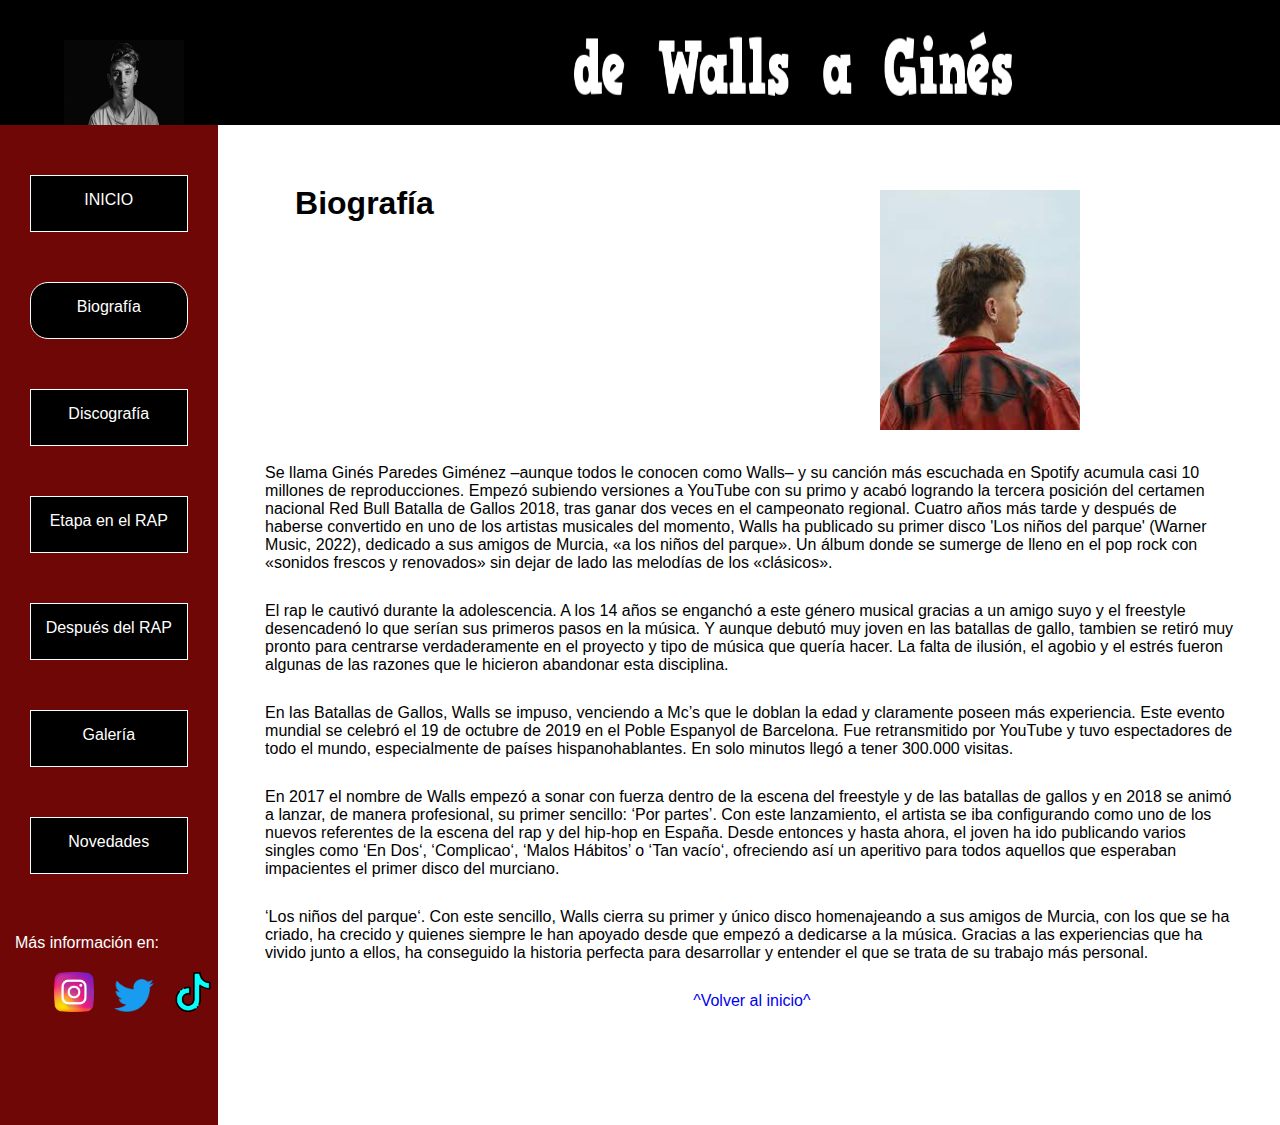
<file: biografia.html>
<!DOCTYPE html>
<html lang="es">
<head>
    <title>Biografía - Página Web David Díaz</title>
    <meta charset="utf-8">
    <link rel="stylesheet" type="text/css" href="./CSS/biografia.css">
</head>
<body>
    <div id="web">
        <div id="cabecera">
            <img class="fotcab" src="./IMG/wallscabezera.jpg" alt="Foto de Ginés en fondo negro">
            <img class="titcab" src="./IMG/cabeceratit.png" alt="de Walls a Ginés">
        </div>
    </div>
    <div id="menu">
        <a href="./index.html">
            <div class="opciones">
            INICIO
            </div>
        </a>
        <a href="./biografia.html">
            <div class="opciones" id="bio">
            Biografía
            </div>
        </a>
        <a href="./discografia.html">   
            <div class="opciones">
            Discografía
            </div>
        </a>
        <a href="./etapaenelrap.html">
            <div class="opciones">
            Etapa en el RAP
            </div>
        </a>
        <a href="./despuesdelrap.html">
            <div class="opciones">
            Después del RAP
            </div>
        </a>
        <a href="./galeria.html">
            <div class="opciones">
            Galería
            </div>
        </a>
        <a href="./novedades.html">
            <div class="opciones">
            Novedades
            </div>
        </a>
        <div id="rrss">
            Más información en:
        </div>
        <a href="https://www.instagram.com/wallsssssss"><img class="insta" src="./IMG/logoinstagram.png" alt="Logo Instagram"></a>
        <a href="https://twitter.com/wallsitoo"><img class="tw" src="./IMG/logotwitter.png" alt="Logo Twitter"></a>
        <a href="https://www.tiktok.com/@el_wallsi"><img class="tiktok" src="./IMG/logotiktok.png" alt="Logo Tiktok"></a>
    </div>
    <div id="videoinicio">
        <h1>Biografía</h1><br></br>
        <img id="fotobio" src="./IMG/wallsbiografia.jpg" alt="Foto de Walls">
        <p>Se llama Ginés Paredes Giménez –aunque todos le conocen como Walls– y su canción más escuchada en Spotify acumula casi 10 millones de reproducciones. Empezó subiendo versiones a YouTube con su primo y acabó logrando la tercera posición del certamen nacional Red Bull Batalla de Gallos 2018, tras ganar dos veces en el campeonato regional. Cuatro años más tarde y después de haberse convertido en uno de los artistas musicales del momento, Walls ha publicado su primer disco 'Los niños del parque' (Warner Music, 2022), dedicado a sus amigos de Murcia, «a los niños del parque». Un álbum donde se sumerge de lleno en el pop rock con «sonidos frescos y renovados» sin dejar de lado las melodías de los «clásicos».</p>
        <p>El rap le cautivó durante la adolescencia. A los 14 años se enganchó a este género musical gracias a un amigo suyo y el freestyle desencadenó lo que serían sus primeros pasos en la música. Y aunque debutó muy joven en las batallas de gallo, tambien se retiró muy pronto para centrarse verdaderamente en el proyecto y tipo de música que quería hacer. La falta de ilusión, el agobio y el estrés fueron algunas de las razones que le hicieron abandonar esta disciplina.</p>
        <p>En las Batallas de Gallos, Walls se impuso, venciendo a Mc’s que le doblan la edad y claramente poseen más experiencia. Este evento mundial se celebró el 19 de octubre de 2019 en el Poble Espanyol de Barcelona. Fue retransmitido por YouTube y tuvo espectadores de todo el mundo, especialmente de países hispanohablantes. En solo minutos llegó a tener 300.000 visitas.</p>
        <p>En 2017 el nombre de Walls empezó a sonar con fuerza dentro de la escena del freestyle y de las batallas de gallos y en 2018 se animó a lanzar, de manera profesional, su primer sencillo: ‘Por partes’.  Con este lanzamiento, el artista se iba configurando como uno de los nuevos referentes de la escena del rap y del hip-hop en España. Desde entonces y hasta ahora, el joven ha ido publicando varios singles como ‘En Dos‘, ‘Complicao‘, ‘Malos Hábitos’ o ‘Tan vacío‘, ofreciendo así un aperitivo para todos aquellos que esperaban impacientes el primer disco del murciano.</p>
        <p> ‘Los niños del parque‘. Con este sencillo, Walls cierra su primer y único disco homenajeando a sus amigos de Murcia, con los que se ha criado, ha crecido y quienes siempre le han apoyado desde que empezó a dedicarse a la música. Gracias a las experiencias que ha vivido junto a ellos, ha conseguido la historia perfecta para desarrollar y entender el que se trata de su trabajo más personal.</p>
        <a href="./biografia.html"><p class="volver">^Volver al inicio^</p></a>
</body>
</html>
</file>
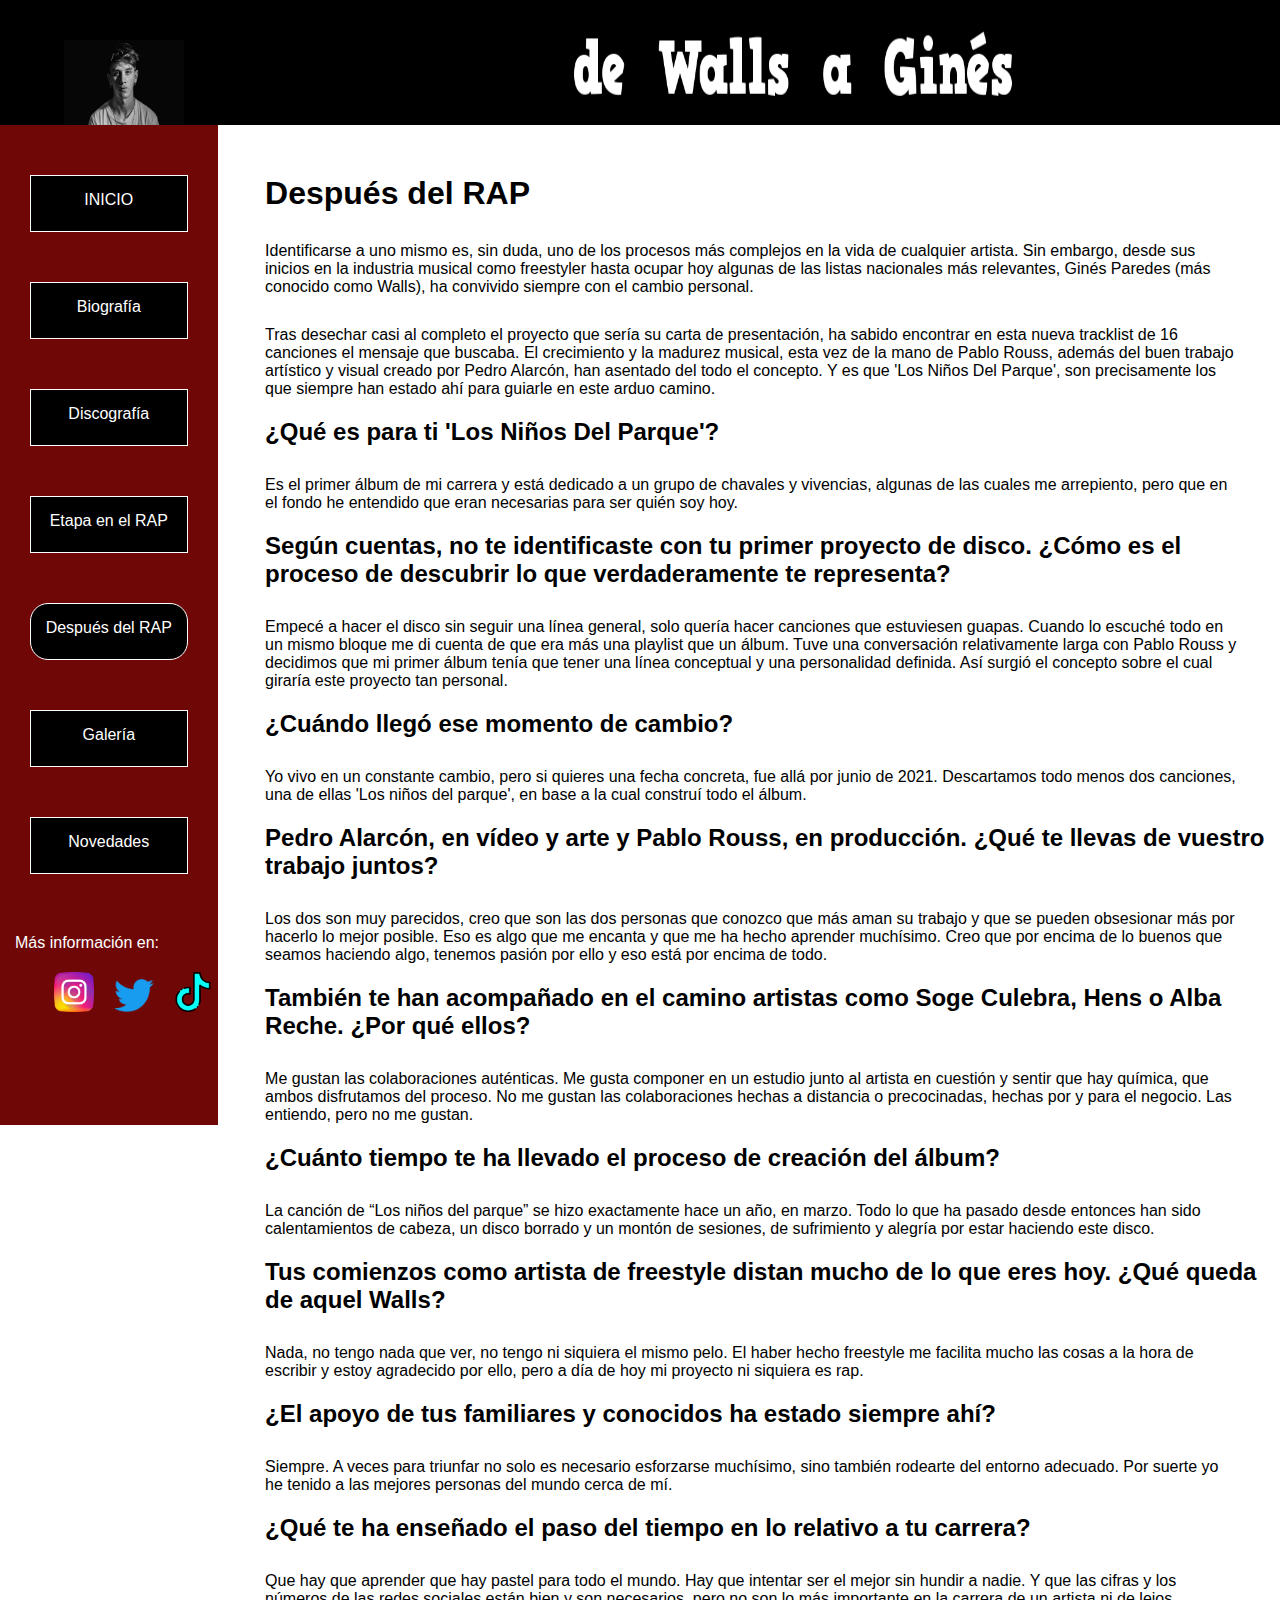
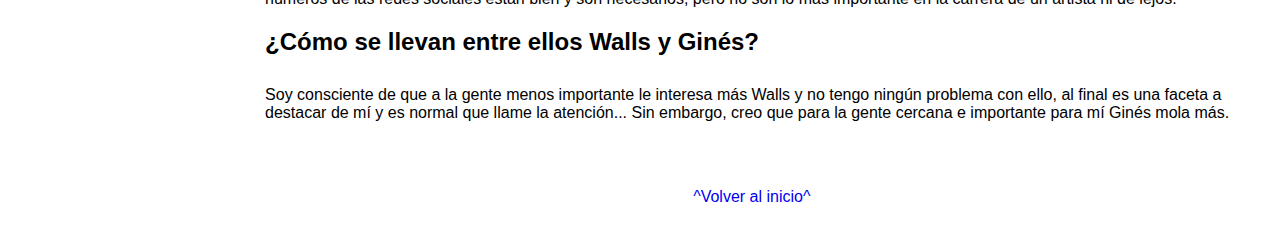
<file: despuesdelrap.html>
<!DOCTYPE html>
<html lang="es">
<head>
    <title>Después del RAP - Página Web David Díaz</title>
    <meta charset="utf-8">
    <link rel="stylesheet" type="text/css" href="./CSS/despuesdelrap.css">
</head>
<body>
    <div id="web">
        <div id="cabecera">
            <img class="fotcab" src="./IMG/wallscabezera.jpg" alt="Foto de Ginés en fondo negro">
            <img class="titcab" src="./IMG/cabeceratit.png" alt="de Walls a Ginés">
        </div>
    </div>
    <div id="menu">
        <a href="./index.html">
            <div class="opciones">
            INICIO
            </div>
        </a>
        <a href="./biografia.html">
            <div class="opciones">
            Biografía
            </div>
        </a>
        <a href="./discografia.html">   
            <div class="opciones">
            Discografía
            </div>
        </a>
        <a href="./etapaenelrap.html">
            <div class="opciones">
            Etapa en el RAP
            </div>
        </a>
        <a href="./despuesdelrap.html">
            <div class="opciones" id="drap">
            Después del RAP
            </div>
        </a>
        <a href="./galeria.html">
            <div class="opciones">
            Galería
            </div>
        </a>
        <a href="./novedades.html">
            <div class="opciones">
            Novedades
            </div>
        </a>
        <div id="rrss">
            Más información en:
        </div>
        <a href="https://www.instagram.com/wallsssssss"><img class="insta" src="./IMG/logoinstagram.png" alt="Logo Instagram"></a>
        <a href="https://twitter.com/wallsitoo"><img class="tw" src="./IMG/logotwitter.png" alt="Logo Twitter"></a>
        <a href="https://www.tiktok.com/@el_wallsi"><img class="tiktok" src="./IMG/logotiktok.png" alt="Logo Tiktok"></a>
    </div>
    <div id="videoinicio">
        <h1>Después del RAP</h1>
        <p>Identificarse a uno mismo es, sin duda, uno de los procesos más complejos en la vida de cualquier artista. Sin embargo, desde sus inicios en la industria musical como freestyler hasta ocupar hoy algunas de las listas nacionales más relevantes, Ginés Paredes (más conocido como Walls), ha convivido siempre con el cambio personal.</p>
        <p>Tras desechar casi al completo el proyecto que sería su carta de presentación, ha sabido encontrar en esta nueva tracklist de 16 canciones el mensaje que buscaba. El crecimiento y la madurez musical, esta vez de la mano de Pablo Rouss, además del buen trabajo artístico y visual creado por Pedro Alarcón, han asentado del todo el concepto. Y es que 'Los Niños Del Parque', son precisamente los que siempre han estado ahí para guiarle en este arduo camino.</p>
        <h2>¿Qué es para ti 'Los Niños Del Parque'?</h2>
        <p>Es el primer álbum de mi carrera y está dedicado a un grupo de chavales y vivencias, algunas de las cuales me arrepiento, pero que en el fondo he entendido que eran necesarias para ser quién soy hoy.</p>
        <h2>Según cuentas, no te identificaste con tu primer proyecto de disco. ¿Cómo es el proceso de descubrir lo que verdaderamente te representa?</h2>
        <p>Empecé a hacer el disco sin seguir una línea general, solo quería hacer canciones que estuviesen guapas. Cuando lo escuché todo en un mismo bloque me di cuenta de que era más una playlist que un álbum. Tuve una conversación relativamente larga con Pablo Rouss y decidimos que mi primer álbum tenía que tener una línea conceptual y una personalidad definida. Así surgió el concepto sobre el cual giraría este proyecto tan personal.</p>
        <h2>¿Cuándo llegó ese momento de cambio? </h2>
        <p>Yo vivo en un constante cambio, pero si quieres una fecha concreta, fue allá por junio de 2021. Descartamos todo menos dos canciones, una de ellas 'Los niños del parque', en base a la cual construí todo el álbum.</p>
        <h2>Pedro Alarcón, en vídeo y arte y Pablo Rouss, en producción. ¿Qué te llevas de vuestro trabajo juntos?</h2>
        <p>Los dos son muy parecidos, creo que son las dos personas que conozco que más aman su trabajo y que se pueden obsesionar más por hacerlo lo mejor posible. Eso es algo que me encanta y que me ha hecho aprender muchísimo. Creo que por encima de lo buenos que seamos haciendo algo, tenemos pasión por ello y eso está por encima de todo.</p>
        <h2>También te han acompañado en el camino artistas como Soge Culebra, Hens o Alba Reche. ¿Por qué ellos?</h2>
        <p>Me gustan las colaboraciones auténticas. Me gusta componer en un estudio junto al artista en cuestión y sentir que hay química, que ambos disfrutamos del proceso. No me gustan las colaboraciones hechas a distancia o precocinadas, hechas por y para el negocio. Las entiendo, pero no me gustan.</p>
        <h2>¿Cuánto tiempo te ha llevado el proceso de creación del álbum?</h2>
        <p>La canción de “Los niños del parque” se hizo exactamente hace un año, en marzo. Todo lo que ha pasado desde entonces han sido calentamientos de cabeza, un disco borrado y un montón de sesiones, de sufrimiento y alegría por estar haciendo este disco.</p>
        <h2>Tus comienzos como artista de freestyle distan mucho de lo que eres hoy. ¿Qué queda de aquel Walls?</h2>
        <p>Nada, no tengo nada que ver, no tengo ni siquiera el mismo pelo. El haber hecho freestyle me facilita mucho las cosas a la hora de escribir y estoy agradecido por ello, pero a día de hoy mi proyecto ni siquiera es rap.</p>
        <h2>¿El apoyo de tus familiares y conocidos ha estado siempre ahí?</h2>
        <p>Siempre. A veces para triunfar no solo es necesario esforzarse muchísimo, sino también rodearte del entorno adecuado. Por suerte yo he tenido a las mejores personas del mundo cerca de mí.</p>
        <h2>¿Qué te ha enseñado el paso del tiempo en lo relativo a tu carrera?  </h2>
        <p>Que hay que aprender que hay pastel para todo el mundo. Hay que intentar ser el mejor sin hundir a nadie. Y que las cifras y los números de las redes sociales están bien y son necesarios, pero no son lo más importante en la carrera de un artista ni de lejos.</p>
        <h2>¿Cómo se llevan entre ellos Walls y Ginés?</h2>
        <p>Soy consciente de que a la gente menos importante le interesa más Walls y no tengo ningún problema con ello, al final es una faceta a destacar de mí y es normal que llame la atención... Sin embargo, creo que para la gente cercana e importante para mí Ginés mola más.</p>
        <br></br>
        <a href="./despuesdelrap.html"><p class="volver">^Volver al inicio^</p></a>
        <br></br>
    </div>
</body>
</html>
</file>
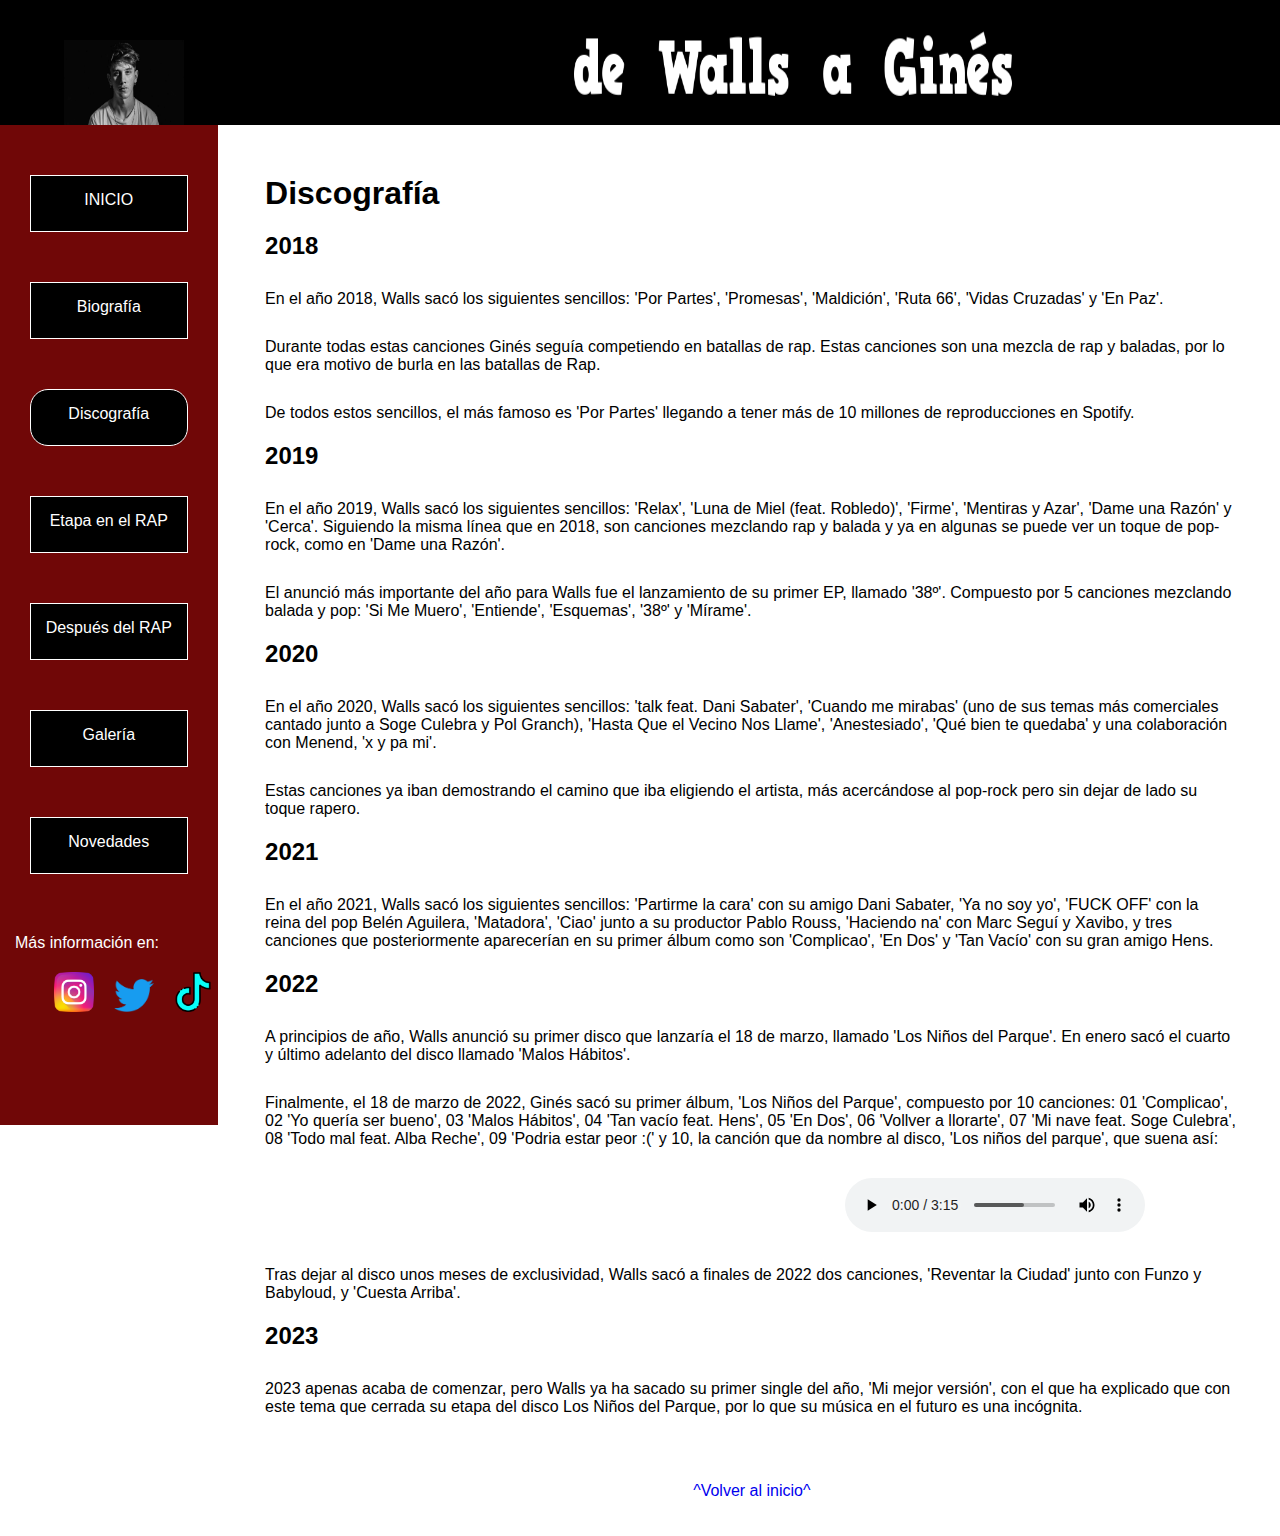
<file: discografia.html>
<!DOCTYPE html>
<html lang="es">
<head>
    <title>Discografía - Página Web David Díaz</title>
    <meta charset="utf-8">
    <link rel="stylesheet" type="text/css" href="./CSS/discografia.css">
</head>
<body>
    <div id="web">
        <div id="cabecera">
            <img class="fotcab" src="./IMG/wallscabezera.jpg" alt="Foto de Ginés en fondo negro">
            <img class="titcab" src="./IMG/cabeceratit.png" alt="de Walls a Ginés">
        </div>
    </div>
    <div id="menu">
        <a href="./index.html">
            <div class="opciones">
            INICIO
            </div>
        </a>
        <a href="./biografia.html">
            <div class="opciones">
            Biografía
            </div>
        </a>
        <a href="./discografia.html">   
            <div class="opciones" id="disco">
            Discografía
            </div>
        </a>
        <a href="./etapaenelrap.html">
            <div class="opciones">
            Etapa en el RAP
            </div>
        </a>
        <a href="./despuesdelrap.html">
            <div class="opciones">
            Después del RAP
            </div>
        </a>
        <a href="./galeria.html">
            <div class="opciones">
            Galería
            </div>
        </a>
        <a href="./novedades.html">
            <div class="opciones">
            Novedades
            </div>
        </a>
        <div id="rrss">
            Más información en:
        </div>
        <a href="https://www.instagram.com/wallsssssss"><img class="insta" src="./IMG/logoinstagram.png" alt="Logo Instagram"></a>
        <a href="https://twitter.com/wallsitoo"><img class="tw" src="./IMG/logotwitter.png" alt="Logo Twitter"></a>
        <a href="https://www.tiktok.com/@el_wallsi"><img class="tiktok" src="./IMG/logotiktok.png" alt="Logo Tiktok"></a>
    </div>
    <div id="videoinicio">
        <h1>Discografía</h1>
        <h2>2018</h2>
        <p>En el año 2018, Walls sacó los siguientes sencillos: 'Por Partes', 'Promesas', 'Maldición', 'Ruta 66', 'Vidas Cruzadas' y 'En Paz'.
        <p>Durante todas estas canciones Ginés seguía competiendo en batallas de rap. Estas canciones son una mezcla de rap y baladas, por lo que era motivo de burla en las batallas de Rap.</p>
        <p>De todos estos sencillos, el más famoso es 'Por Partes' llegando a tener más de 10 millones de reproducciones en Spotify.</p>
        <h2>2019</h2>
        <p>En el año 2019, Walls sacó los siguientes sencillos: 'Relax', 'Luna de Miel (feat. Robledo)', 'Firme', 'Mentiras y Azar', 'Dame una Razón' y 'Cerca'. Siguiendo la misma línea que en 2018, son canciones mezclando rap y balada y ya en algunas se puede ver un toque de pop-rock, como en 'Dame una Razón'.</p>
        <p>El anunció más importante del año para Walls fue el lanzamiento de su primer EP, llamado '38º'. Compuesto por 5 canciones mezclando balada y pop: 'Si Me Muero', 'Entiende', 'Esquemas', '38º' y 'Mírame'.</p> 
        <h2>2020</h2>
        <p>En el año 2020, Walls sacó los siguientes sencillos: 'talk feat. Dani Sabater', 'Cuando me mirabas' (uno de sus temas más comerciales cantado junto a Soge Culebra y Pol Granch), 'Hasta Que el Vecino Nos Llame', 'Anestesiado', 'Qué bien te quedaba' y una colaboración con Menend, 'x y pa mi'.</p>
        <p>Estas canciones ya iban demostrando el camino que iba eligiendo el artista, más acercándose al pop-rock pero sin dejar de lado su toque rapero.</p>
        <h2>2021</h2>
        <p>En el año 2021, Walls sacó los siguientes sencillos: 'Partirme la cara' con su amigo Dani Sabater, 'Ya no soy yo', 'FUCK OFF' con la reina del pop Belén Aguilera, 'Matadora', 'Ciao' junto a su productor Pablo Rouss, 'Haciendo na' con Marc Seguí y Xavibo, y tres canciones que posteriormente aparecerían en su primer álbum como son 'Complicao', 'En Dos' y 'Tan Vacío' con su gran amigo Hens.</p>
        <h2>2022</h2>
        <p>A principios de año, Walls anunció su primer disco que lanzaría el 18 de marzo, llamado 'Los Niños del Parque'. En enero sacó el cuarto y último adelanto del disco llamado 'Malos Hábitos'.</p>
        <p>Finalmente, el 18 de marzo de 2022, Ginés sacó su primer álbum, 'Los Niños del Parque', compuesto por 10 canciones: 01 'Complicao', 02 'Yo quería ser bueno', 03 'Malos Hábitos', 04 'Tan vacío feat. Hens', 05 'En Dos', 06 'Vollver a llorarte', 07 'Mi nave feat. Soge Culebra', 08 'Todo mal feat. Alba Reche', 09 'Podria estar peor :(' y 10, la canción que da nombre al disco, 'Los niños del parque', que suena así:</p>
        <audio controls><source src="./AUDIO/Walls - Los niños del parque (Videoclip Oficial)__tR1tlNRQRM.mp3" type="audio/mp3"></audio>
        <p>Tras dejar al disco unos meses de exclusividad, Walls sacó a finales de 2022 dos canciones, 'Reventar la Ciudad' junto con Funzo y Babyloud, y 'Cuesta Arriba'.</p>
        <h2>2023</h2>
        <p>2023 apenas acaba de comenzar, pero Walls ya ha sacado su primer single del año, 'Mi mejor versión', con el que ha explicado que con este tema que cerrada su etapa del disco Los Niños del Parque, por lo que su música en el futuro es una incógnita.</p>
        <br></br>
        <a href="./discografia.html"><p class="volver">^Volver al inicio^</p></a>
        <br></br>
    </div>
</body>
</html>
</file>
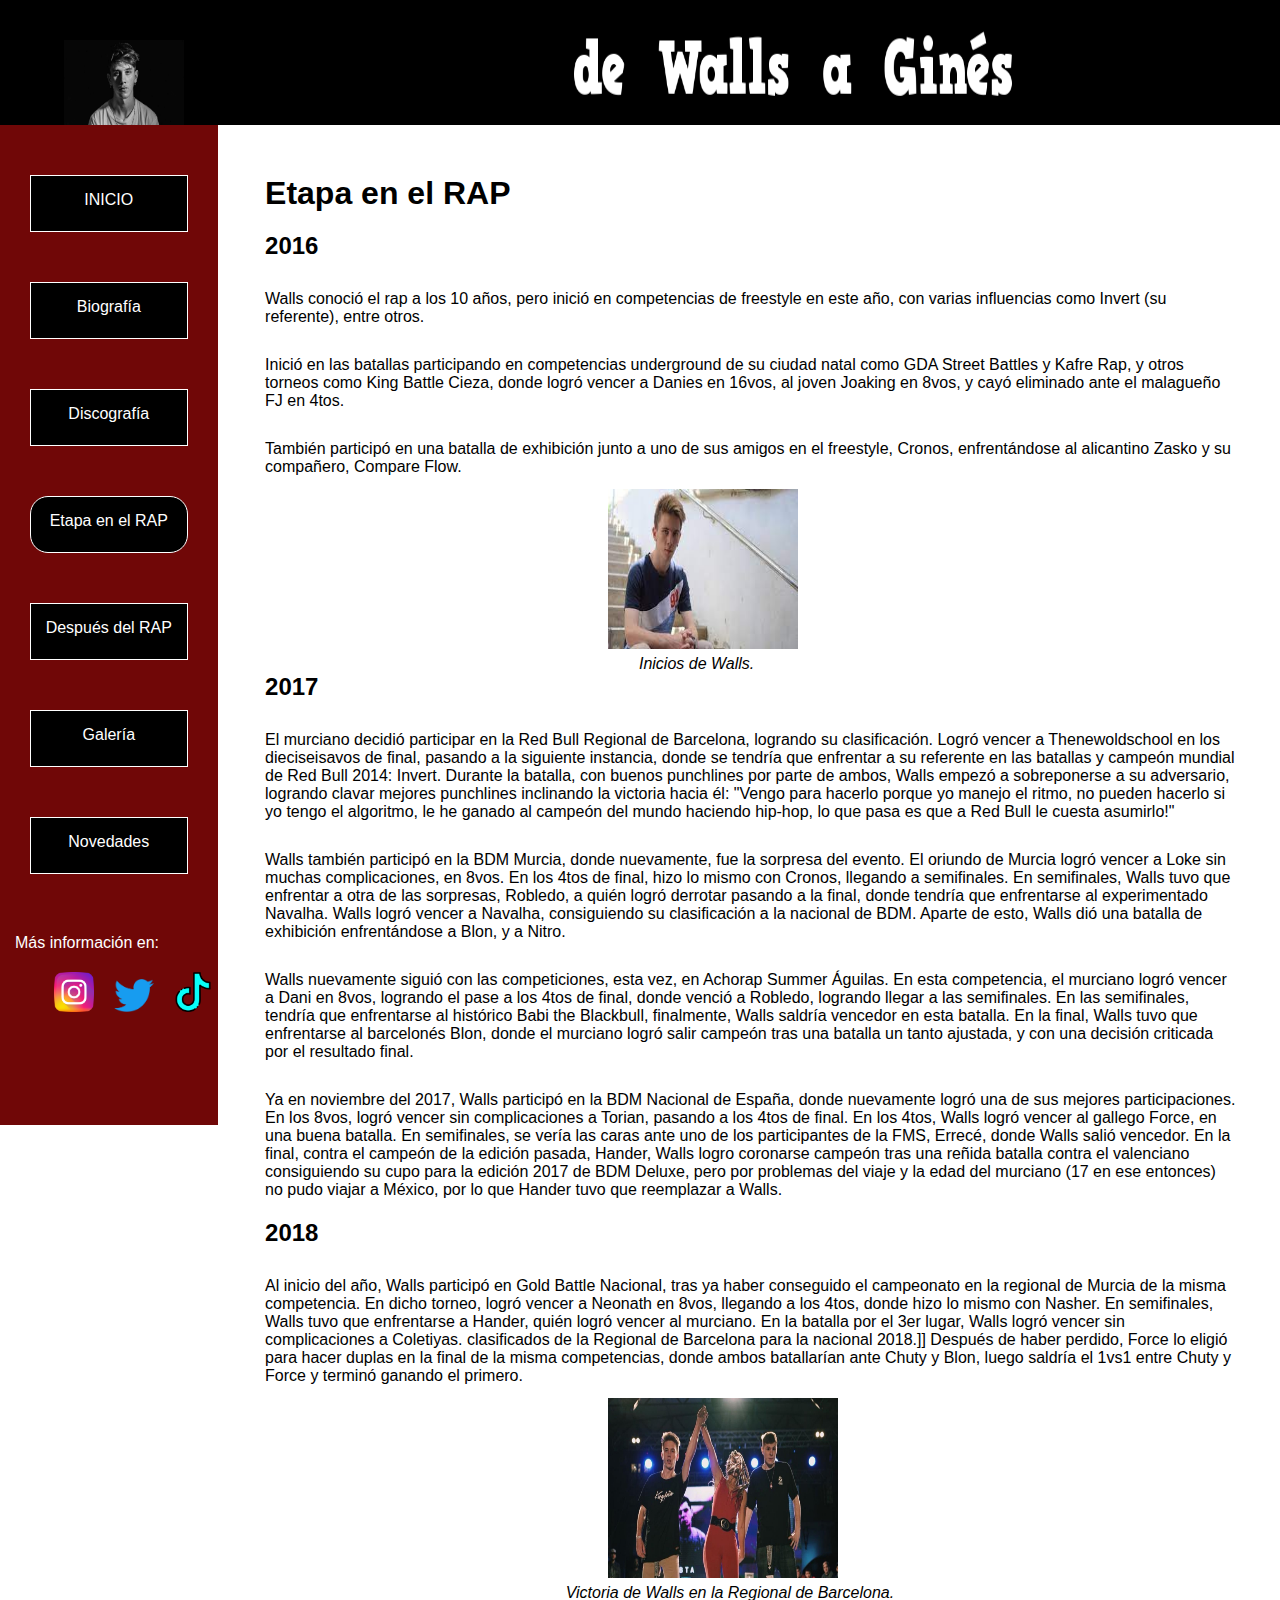
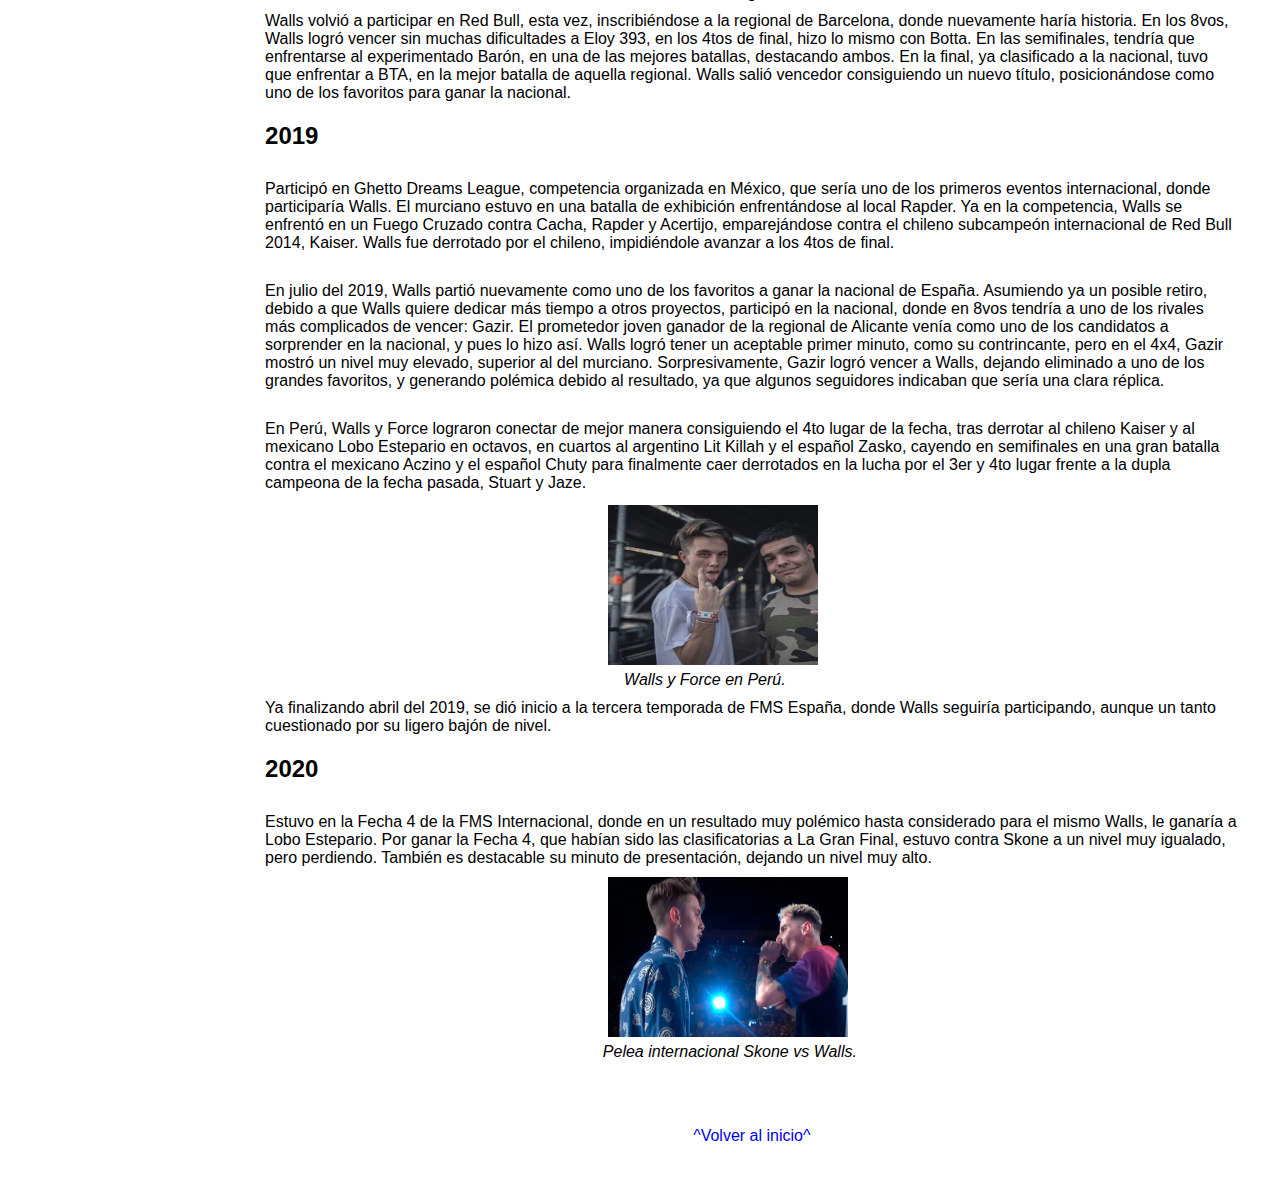
<file: etapaenelrap.html>
<!DOCTYPE html>
<html lang="es">
<head>
    <title>Etapa en el RAP - Página Web David Díaz</title>
    <meta charset="utf-8">
    <link rel="stylesheet" type="text/css" href="./CSS/etapaenelrap.css">
</head>
<body>
    <div id="web">
        <div id="cabecera">
            <img class="fotcab" src="./IMG/wallscabezera.jpg" alt="Foto de Ginés en fondo negro">
            <img class="titcab" src="./IMG/cabeceratit.png" alt="de Walls a Ginés">
        </div>
    </div>
    <div id="menu">
        <a href="./index.html">
            <div class="opciones">
            INICIO
            </div>
        </a>
        <a href="./biografia.html">
            <div class="opciones">
            Biografía
            </div>
        </a>
        <a href="./discografia.html">   
            <div class="opciones">
            Discografía
            </div>
        </a>
        <a href="./etapaenelrap.html">
            <div class="opciones" id="arap">
            Etapa en el RAP
            </div>
        </a>
        <a href="./despuesdelrap.html">
            <div class="opciones">
            Después del RAP
            </div>
        </a>
        <a href="./galeria.html">
            <div class="opciones">
            Galería
            </div>
        </a>
        <a href="./novedades.html">
            <div class="opciones">
            Novedades
            </div>
        </a>
        <div id="rrss">
            Más información en:
        </div>
        <a href="https://www.instagram.com/wallsssssss"><img class="insta" src="./IMG/logoinstagram.png" alt="Logo Instagram"></a>
        <a href="https://twitter.com/wallsitoo"><img class="tw" src="./IMG/logotwitter.png" alt="Logo Twitter"></a>
        <a href="https://www.tiktok.com/@el_wallsi"><img class="tiktok" src="./IMG/logotiktok.png" alt="Logo Tiktok"></a>
    </div>
    <div id="videoinicio">
        <h1>Etapa en el RAP</h1>
        <h2>2016</h2>
        <p>Walls conoció el rap a los 10 años, pero inició en competencias de freestyle en este año, con varias influencias como Invert (su referente), entre otros.</p>
        <p>Inició en las batallas participando en competencias underground de su ciudad natal como GDA Street Battles y Kafre Rap, y otros torneos como King Battle Cieza, donde logró vencer a Danies en 16vos, al joven Joaking en 8vos, y cayó eliminado ante el malagueño FJ en 4tos.</p>
        <p>También participó en una batalla de exhibición junto a uno de sus amigos en el freestyle, Cronos, enfrentándose al alicantino Zasko y su compañero, Compare Flow.</p>
        <img class="sw4" src="./IMG/wallsinicios.jpg" alt="Foto de los inicios">
        <p class="desc4">Inicios de Walls.</p>
        <p class="desc4"></p>
        <h2>2017</h2>
        <p>El murciano decidió participar en la Red Bull Regional de Barcelona, logrando su clasificación. Logró vencer a Thenewoldschool en los dieciseisavos de final, pasando a la siguiente instancia, donde se tendría que enfrentar a su referente en las batallas y campeón mundial de Red Bull 2014: Invert. Durante la batalla, con buenos punchlines por parte de ambos, Walls empezó a sobreponerse a su adversario, logrando clavar mejores punchlines inclinando la victoria hacia él: "Vengo para hacerlo porque yo manejo el ritmo, no pueden hacerlo si yo tengo el algoritmo, le he ganado al campeón del mundo haciendo hip-hop, lo que pasa es que a Red Bull le cuesta asumirlo!"</p>
        <p>Walls también participó en la BDM Murcia, donde nuevamente, fue la sorpresa del evento. El oriundo de Murcia logró vencer a Loke sin muchas complicaciones, en 8vos. En los 4tos de final, hizo lo mismo con Cronos, llegando a semifinales. En semifinales, Walls tuvo que enfrentar a otra de las sorpresas, Robledo, a quién logró derrotar pasando a la final, donde tendría que enfrentarse al experimentado Navalha. Walls logró vencer a Navalha, consiguiendo su clasificación a la nacional de BDM. Aparte de esto, Walls dió una batalla de exhibición enfrentándose a Blon, y a Nitro.</p>
        <p>Walls nuevamente siguió con las competiciones, esta vez, en Achorap Summer Águilas. En esta competencia, el murciano logró vencer a Dani en 8vos, logrando el pase a los 4tos de final, donde venció a Robledo, logrando llegar a las semifinales. En las semifinales, tendría que enfrentarse al histórico Babi the Blackbull, finalmente, Walls saldría vencedor en esta batalla. En la final, Walls tuvo que enfrentarse al barcelonés Blon, donde el murciano logró salir campeón tras una batalla un tanto ajustada, y con una decisión criticada por el resultado final.</p>
        <p>Ya en noviembre del 2017, Walls participó en la BDM Nacional de España, donde nuevamente logró una de sus mejores participaciones. En los 8vos, logró vencer sin complicaciones a Torian, pasando a los 4tos de final. En los 4tos, Walls logró vencer al gallego Force, en una buena batalla. En semifinales, se vería las caras ante uno de los participantes de la FMS, Errecé, donde Walls salió vencedor. En la final, contra el campeón de la edición pasada, Hander, Walls logro coronarse campeón tras una reñida batalla contra el valenciano consiguiendo su cupo para la edición 2017 de BDM Deluxe, pero por problemas del viaje y la edad del murciano (17 en ese entonces) no pudo viajar a México, por lo que Hander tuvo que reemplazar a Walls.</p>
        <h2>2018</h2>
        <p>Al inicio del año, Walls participó en Gold Battle Nacional, tras ya haber conseguido el campeonato en la regional de Murcia de la misma competencia. En dicho torneo, logró vencer a Neonath en 8vos, llegando a los 4tos, donde hizo lo mismo con Nasher. En semifinales, Walls tuvo que enfrentarse a Hander, quién logró vencer al murciano. En la batalla por el 3er lugar, Walls logró vencer sin complicaciones a Coletiyas. clasificados de la Regional de Barcelona para la nacional 2018.]] Después de haber perdido, Force lo eligió para hacer duplas en la final de la misma competencias, donde ambos batallarían ante Chuty y Blon, luego saldría el 1vs1 entre Chuty y Force y terminó ganando el primero.</p>
        <img class="sw3" src="./IMG/wallsvicbar.jpg" alt="Walls gana en Barcelona">
        <p class="desc3">Victoria de Walls en la Regional de Barcelona.</p>
        <p>Walls volvió a participar en Red Bull, esta vez, inscribiéndose a la regional de Barcelona, donde nuevamente haría historia. En los 8vos, Walls logró vencer sin muchas dificultades a Eloy 393, en los 4tos de final, hizo lo mismo con Botta. En las semifinales, tendría que enfrentarse al experimentado Barón, en una de las mejores batallas, destacando ambos. En la final, ya clasificado a la nacional, tuvo que enfrentar a BTA, en la mejor batalla de aquella regional. Walls salió vencedor consiguiendo un nuevo título, posicionándose como uno de los favoritos para ganar la nacional.</p>
        <h2>2019</h2>
        <p>Participó en Ghetto Dreams League, competencia organizada en México, que sería uno de los primeros eventos internacional, donde participaría Walls. El murciano estuvo en una batalla de exhibición enfrentándose al local Rapder. Ya en la competencia, Walls se enfrentó en un Fuego Cruzado contra Cacha, Rapder y Acertijo, emparejándose contra el chileno subcampeón internacional de Red Bull 2014, Kaiser. Walls fue derrotado por el chileno, impidiéndole avanzar a los 4tos de final.</p>
        <p>En julio del 2019, Walls partió nuevamente como uno de los favoritos a ganar la nacional de España. Asumiendo ya un posible retiro, debido a que Walls quiere dedicar más tiempo a otros proyectos, participó en la nacional, donde en 8vos tendría a uno de los rivales más complicados de vencer: Gazir. El prometedor joven ganador de la regional de Alicante venía como uno de los candidatos a sorprender en la nacional, y pues lo hizo así. Walls logró tener un aceptable primer minuto, como su contrincante, pero en el 4x4, Gazir mostró un nivel muy elevado, superior al del murciano. Sorpresivamente, Gazir logró vencer a Walls, dejando eliminado a uno de los grandes favoritos, y generando polémica debido al resultado, ya que algunos seguidores indicaban que sería una clara réplica.</p>
        <p>En Perú, Walls y Force lograron conectar de mejor manera consiguiendo el 4to lugar de la fecha, tras derrotar al chileno Kaiser y al mexicano Lobo Estepario en octavos, en cuartos al argentino Lit Killah y el español Zasko, cayendo en semifinales en una gran batalla contra el mexicano Aczino y el español Chuty para finalmente caer derrotados en la lucha por el 3er y 4to lugar frente a la dupla campeona de la fecha pasada, Stuart y Jaze.</p>
        <img class="sw2" src="./IMG/wallsyforce.webp" alt="Walls y Force">
        <p class="desc2">Walls y Force en Perú.</p>
        <p>Ya finalizando abril del 2019, se dió inicio a la tercera temporada de FMS España, donde Walls seguiría participando, aunque un tanto cuestionado por su ligero bajón de nivel.</p>
        <h2>2020</h2>
        <p>Estuvo en la Fecha 4 de la FMS Internacional, donde en un resultado muy polémico hasta considerado para el mismo Walls, le ganaría a Lobo Estepario. Por ganar la Fecha 4, que habían sido las clasificatorias a La Gran Final, estuvo contra Skone a un nivel muy igualado, pero perdiendo. También es destacable su minuto de presentación, dejando un nivel muy alto.</p>
        <img class="sw" src="./IMG/skonewalls.png" alt="Batalla de Skone vs Walls">
        <p class="desc">Pelea internacional Skone vs Walls.</p>
        <br></br>
        <a href="./etapaenelrap.html"><p class="volver">^Volver al inicio^</p></a>
        <br></br>
    </div>
</body>
</html>
</file>
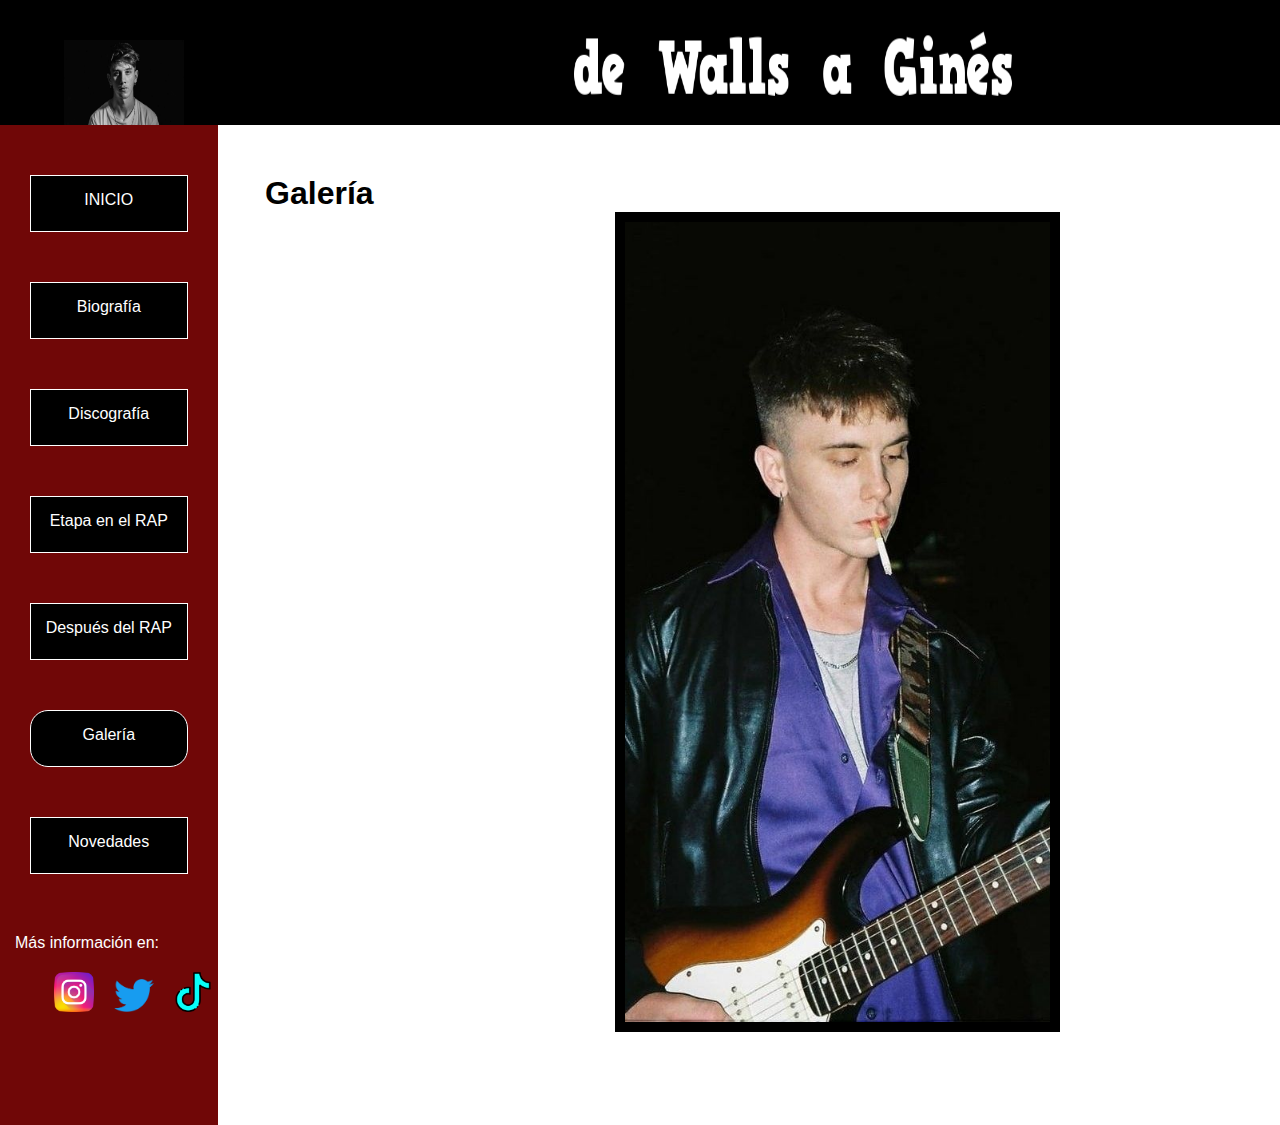
<file: galeria.html>
<!DOCTYPE html>
<html lang="es">
<head>
    <title>Galería - Página Web David Díaz</title>
    <meta charset="utf-8">
    <link rel="stylesheet" type="text/css" href="./CSS/galeria.css">
</head>
<body>
    <div id="web">
        <div id="cabecera">
            <img class="fotcab" src="./IMG/wallscabezera.jpg" alt="Foto de Ginés en fondo negro">
            <img class="titcab" src="./IMG/cabeceratit.png" alt="de Walls a Ginés">
        </div>
    </div>
    <div id="menu">
        <a href="./index.html">
            <div class="opciones">
            INICIO
            </div>
        </a>
        <a href="./biografia.html">
            <div class="opciones">
            Biografía
            </div>
        </a>
        <a href="./discografia.html">   
            <div class="opciones">
            Discografía
            </div>
        </a>
        <a href="./etapaenelrap.html">
            <div class="opciones">
            Etapa en el RAP
            </div>
        </a>
        <a href="./despuesdelrap.html">
            <div class="opciones">
            Después del RAP
            </div>
        </a>
        <a href="./galeria.html">
            <div class="opciones" id="galeria">
            Galería
            </div>
        </a>
        <a href="./novedades.html">
            <div class="opciones">
            Novedades
            </div>
        </a>
        <div id="rrss">
            Más información en:
        </div>
        <a href="https://www.instagram.com/wallsssssss"><img class="insta" src="./IMG/logoinstagram.png" alt="Logo Instagram"></a>
        <a href="https://twitter.com/wallsitoo"><img class="tw" src="./IMG/logotwitter.png" alt="Logo Twitter"></a>
        <a href="https://www.tiktok.com/@el_wallsi"><img class="tiktok" src="./IMG/logotiktok.png" alt="Logo Tiktok"></a>
    </div>
    <div id="videoinicio">
        <h1>Galería</h1>
        <div class="slider-container">
            <img src="./IMG/f2.jpg" class="slider-item">
            <img src="./IMG/f1.jpg" class="slider-item">
            <img src="./IMG/f3.jpg" class="slider-item">
            <img src="./IMG/f4.jpg" class="slider-item">
            <img src="./IMG/f5.jpg" class="slider-item">
            <img src="./IMG/f6.jpg" class="slider-item">
            <img src="./IMG/f7.jpg" class="slider-item">
            <img src="./IMG/f8.jpg" class="slider-item">
            <img src="./IMG/f9.jpg" class="slider-item">
            <img src="./IMG/f10.jpg" class="slider-item">
            <img src="./IMG/f11.jpg" class="slider-item">
            <img src="./IMG/f12.jpg" class="slider-item">
        </div>
    </div>
</body>
</html>
</file>
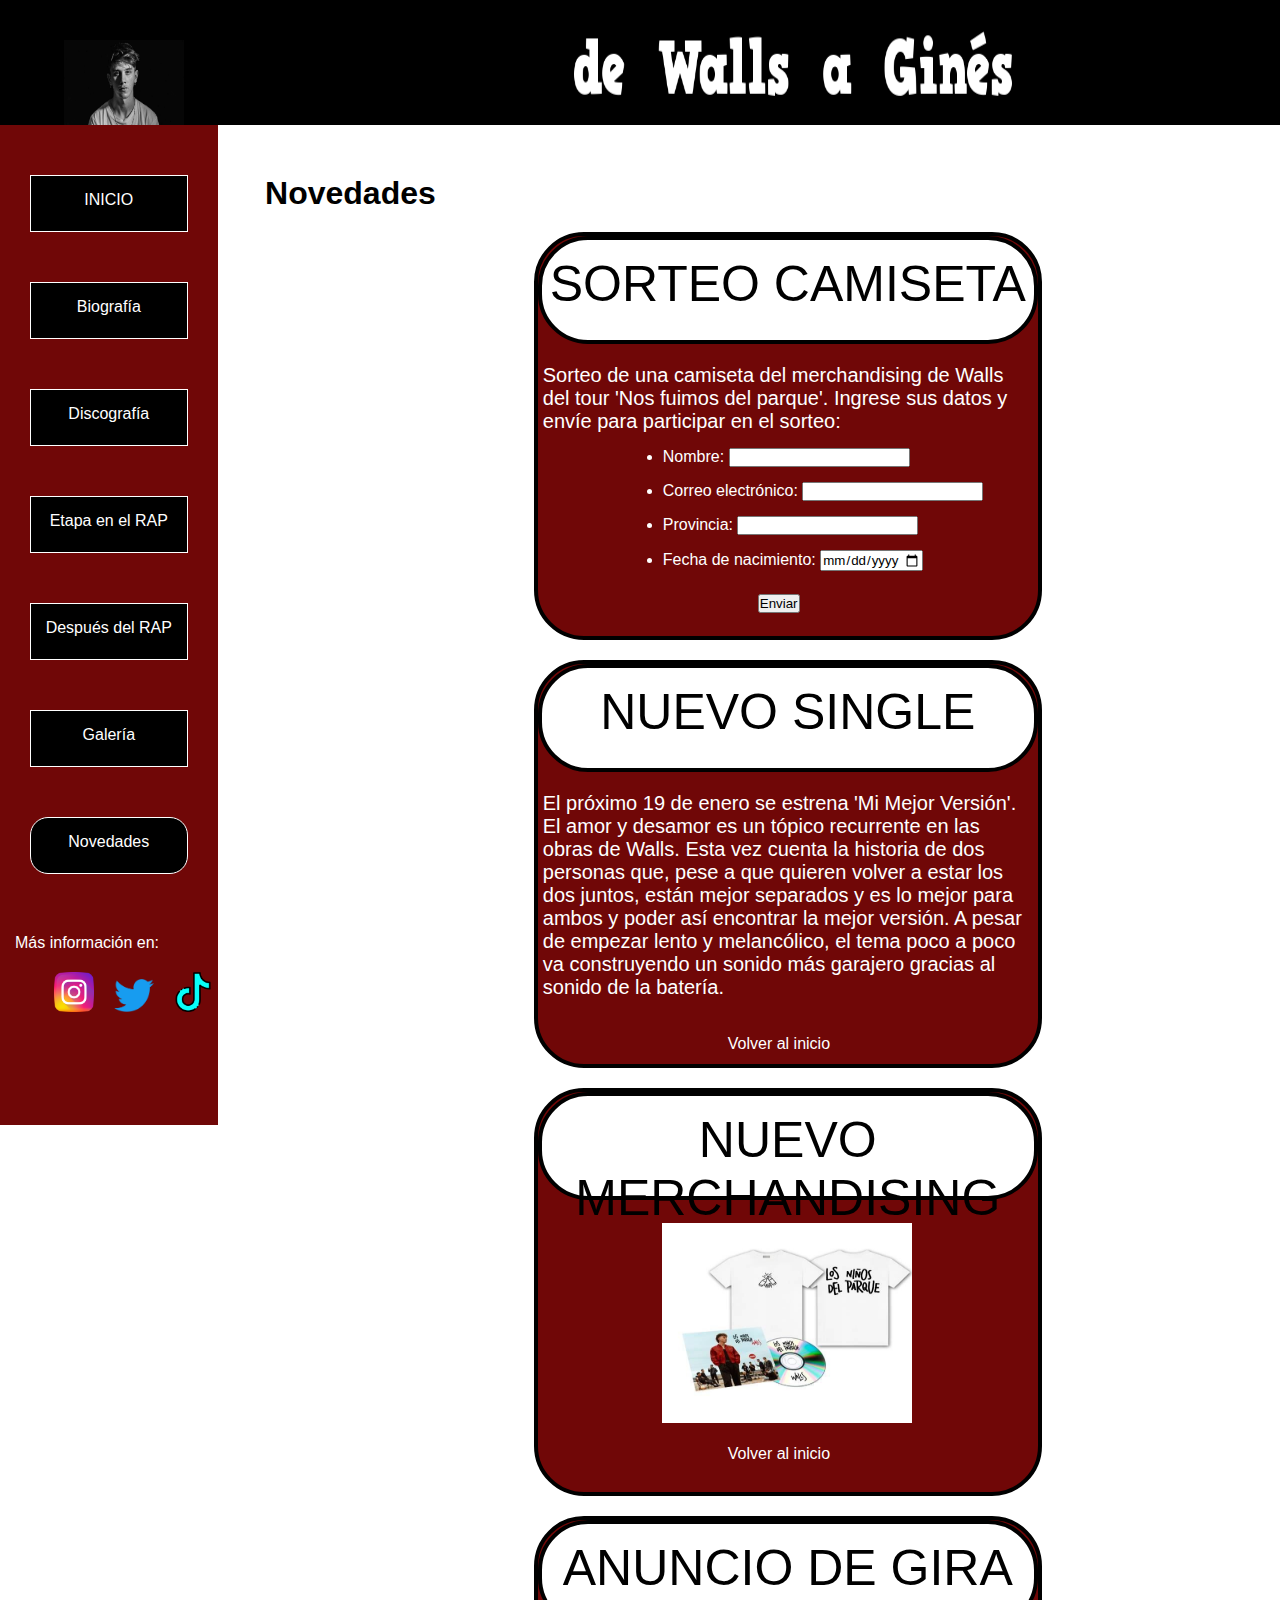
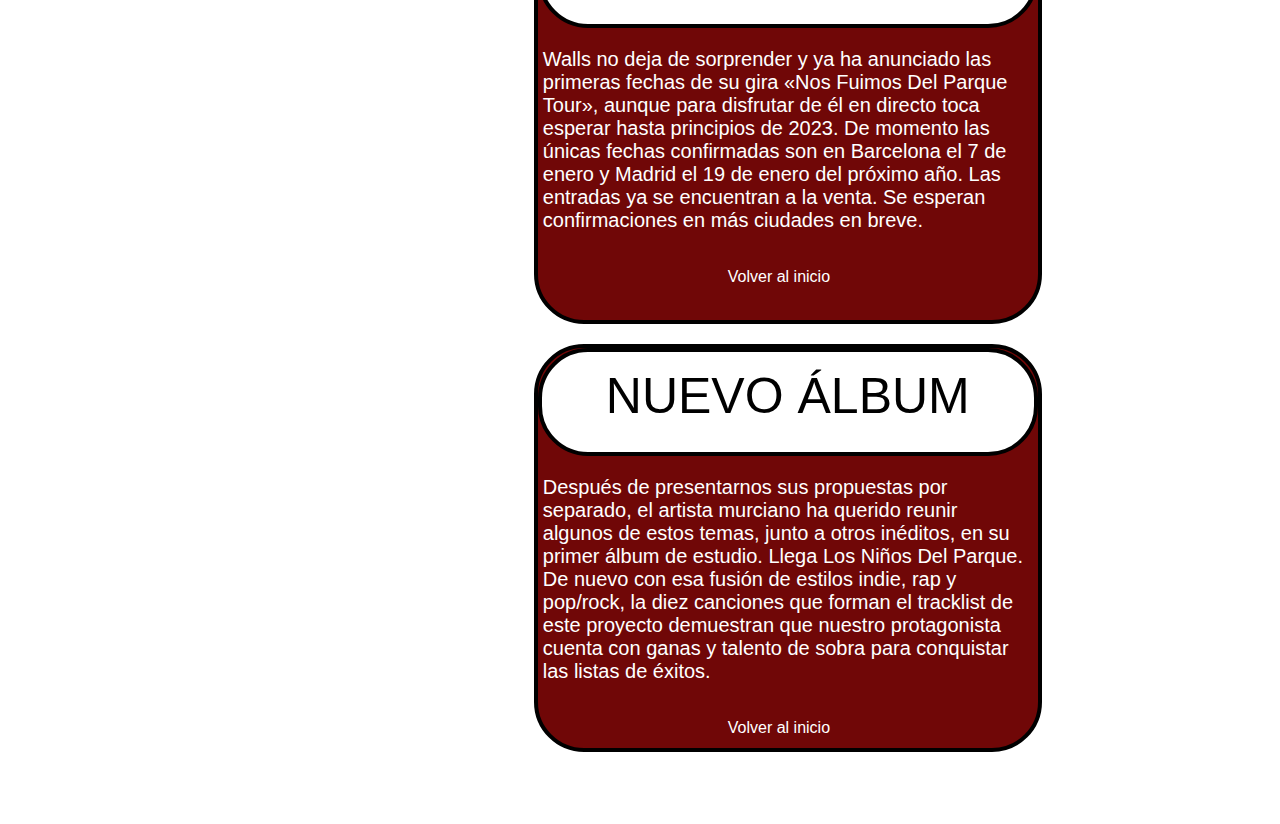
<file: novedades.html>
<!DOCTYPE html>
<html lang="es">
<head>
    <title>Novedades - Página Web David Díaz</title>
    <meta charset="utf-8">
    <link rel="stylesheet" type="text/css" href="./CSS/novedades.css">
</head>
<body>
    <div id="web">
        <div id="cabecera">
            <img class="fotcab" src="./IMG/wallscabezera.jpg" alt="Foto de Ginés en fondo negro">
            <img class="titcab" src="./IMG/cabeceratit.png" alt="de Walls a Ginés">
        </div>
    </div>
    <div id="menu">
        <a href="./index.html">
            <div class="opciones">
            INICIO
            </div>
        </a>
        <a href="./biografia.html">
            <div class="opciones">
            Biografía
            </div>
        </a>
        <a href="./discografia.html">   
            <div class="opciones">
            Discografía
            </div>
        </a>
        <a href="./etapaenelrap.html">
            <div class="opciones">
            Etapa en el RAP
            </div>
        </a>
        <a href="./despuesdelrap.html">
            <div class="opciones">
            Después del RAP
            </div>
        </a>
        <a href="./galeria.html">
            <div class="opciones" id="galeria">
            Galería
            </div>
        </a>
        <a href="./novedades.html">
            <div class="opciones" id="nov">
            Novedades
            </div>
        </a>
        <div id="rrss">
            Más información en:
        </div>
        <a href="https://www.instagram.com/wallsssssss"><img class="insta" src="./IMG/logoinstagram.png" alt="Logo Instagram"></a>
        <a href="https://twitter.com/wallsitoo"><img class="tw" src="./IMG/logotwitter.png" alt="Logo Twitter"></a>
        <a href="https://www.tiktok.com/@el_wallsi"><img class="tiktok" src="./IMG/logotiktok.png" alt="Logo Tiktok"></a>
    </div>
    <div id="videoinicio">
        <h1>Novedades</h1>
        <div class="noticia">
            <div class="contnoticia">
                <p class="titnov">SORTEO CAMISETA</p>
            </div>
        <p class="descnoticia">Sorteo de una camiseta del merchandising de Walls del tour 'Nos fuimos del parque'. Ingrese sus datos y envíe para participar en el sorteo:</p>
        <form name="formulario" target="_self" method="get">
            <ul>
             <li>
               <label for="name">Nombre:</label>
               <input type="text" name="user_name">
             </li>
             <li>
               <label for="mail">Correo electrónico:</label>
               <input type="email" name="user_mail">
             </li>
             <li>
               <label for="msg">Provincia:</label>
               <input name="user_message"></input>
             </li>
             <li>
                <label for="date">Fecha de nacimiento:</label>
                <input type="date" name="trip-start" min="1910-01-01" max="2005-12-31">
             </li>
            </ul>
            <input type="submit" class="envio" value="Enviar">
           </form>
        </div>
        <div class="noticia">
            <div class="contnoticia">
                <p class="titnov">NUEVO SINGLE</p>
            </div>
        <p class="descnoticia">El próximo 19 de enero se estrena 'Mi Mejor Versión'. El amor y desamor es un tópico recurrente en las obras de Walls. Esta vez cuenta la historia de dos personas que, pese a que quieren volver a estar los dos juntos, están mejor separados y es lo mejor para ambos y poder así encontrar la mejor versión. A pesar de empezar lento y melancólico, el tema poco a poco va construyendo un sonido más garajero gracias al sonido de la batería.</p>
        <br></br><a href="./novedades.html"><p class="volver">Volver al inicio</p></a>
        </div>
        <div class="noticia">
            <div class="contnoticia">
                <p class="titnov">NUEVO MERCHANDISING</p>
            </div>
        <img class="merchan" src="./IMG/merchan.jpg" alt="Nuevas camisetas">
        <br></br><a href="./novedades.html"><p class="volver">Volver al inicio</p></a>
        </div>
        <div class="noticia">
            <div class="contnoticia">
                <p class="titnov">ANUNCIO DE GIRA</p>
            </div>
        <p class="descnoticia">Walls no deja de sorprender y ya ha anunciado las primeras fechas de su gira «Nos Fuimos Del Parque Tour», aunque para disfrutar de él en directo toca esperar hasta principios de 2023. De momento las únicas fechas confirmadas son en Barcelona el 7 de enero y Madrid el 19 de enero del próximo año. Las entradas ya se encuentran a la venta. Se esperan confirmaciones en más ciudades en breve.</p>
        <br></br><a href="./novedades.html"><p class="volver">Volver al inicio</p></a>
        </div>
        <div class="noticia">
            <div class="contnoticia">
                <p class="titnov">NUEVO ÁLBUM</p>
            </div>
        <p class="descnoticia">Después de presentarnos sus propuestas por separado, el artista murciano ha querido reunir algunos de estos temas, junto a otros inéditos, en su primer álbum de estudio. Llega Los Niños Del Parque. De nuevo con esa fusión de estilos indie, rap y pop/rock, la diez canciones que forman el tracklist de este proyecto demuestran que nuestro protagonista cuenta con ganas y talento de sobra para conquistar las listas de éxitos.</p>
        <br></br><a href="./novedades.html"><p class="volver">Volver al inicio</p></a>
        </div>
        <br></br><br></br>
    </div>
</body>
</html>
</file>
<file: CSS/biografia.css>
#web{
    height: 1000px;
    width: 99.8%;
}
#cabecera{
    width: 100%;
    height: 85px;
    background-color: black;
    float: left;
    color: white;
    text-align: center;
    padding-top: 40px;
    font-size: 35px;
    font-style: impact;
    position:fixed;
}
.fotcab{
    width: 120px;
    height: 85px;
    float:left;
    margin-left:5%;
}
.titcab{
    width: 450px;
    height:85px;
    float:left;
    margin-left: 30%;
    margin-top: -19px;
}
* {
    font-family: Impact, Haettenschweiler, 'Arial Narrow Bold', sans-serif;
    margin: 0px;
    padding: 0px;
}
#menu{
    width:17%;
    height:1000px;
    background-color: rgb(112, 7, 7);
    float: left;
    margin-top: -875px;
    position:fixed;
}

#videoinicio{
    width:83%;
    height:1000px;
    background-color: rgb(255, 255, 255);
    margin-right: 0.2%;
    margin-top: -875px;
    float: right;
}

.opciones{
    margin-top: 50px;
    background-color: black;
    color: white;
    border: 1px solid white;
    margin-left: 30px;
    margin-right: 30px;
    height: 40px;
    padding-top: 15px;
    text-align: center;
}

a{
    text-decoration: none;
}

.opciones:hover{
    background-color: rgb(120, 55, 55);
    border-radius: 18px;
}

#bio{
    border-radius: 18px;
}

#rrss{
    color:white;
    margin-top: 60px;
    margin-left: 15px;
}

.insta{
    width:40px;
    margin-left: 25%;
    margin-top: 20px;
}

.tw{
    width:40px;
    margin-left: 15px;
    margin-top:20px;
}

.tiktok{
    width:40px;
    margin-left: 15px;
    margin-top: 20px;
}

h1{
    margin-left: 80px;
    margin-top: 60px;
    font-family: Arial, Helvetica, sans-serif;
}
h2{
    margin-left: 80px;
    font-family: Arial, Helvetica, sans-serif;
}
p{
    margin-left: 50px;
    font-family: Arial, Helvetica, sans-serif;
    margin-top: 30px;
    margin-right: 40px;
}
#fotobio{
    height: 240px;
    width: 200px;
    margin-left: 665px;
    margin-top: -68px;
}
.volver{
    margin-left: 45%;
}
</file>
<file: CSS/despuesdelrap.css>
#web{
    height: 1000px;
    width: 99.8%;
}
#cabecera{
    width: 100%;
    height: 85px;
    background-color: black;
    float: left;
    color: white;
    text-align: center;
    padding-top: 40px;
    font-size: 35px;
    font-style: impact;
    position:fixed;
}
.fotcab{
    width: 120px;
    height: 85px;
    float:left;
    margin-left:5%;
}
.titcab{
    width: 450px;
    height:85px;
    float:left;
    margin-left: 30%;
    margin-top: -19px;
}
* {
    font-family: Impact, Haettenschweiler, 'Arial Narrow Bold', sans-serif;
    margin: 0px;
    padding: 0px;
}
#menu{
    width:17%;
    height:1000px;
    background-color: rgb(112, 7, 7);
    float: left;
    margin-top: -875px;
    position:fixed;
}

#videoinicio{
    width:83%;
    height:1000px;
    background-color: rgb(255, 255, 255);
    margin-right: 0.2%;
    margin-top: -875px;
    float: right;
}

.opciones{
    margin-top: 50px;
    background-color: black;
    color: white;
    border: 1px solid white;
    margin-left: 30px;
    margin-right: 30px;
    height: 40px;
    padding-top: 15px;
    text-align: center;
}

a{
    text-decoration: none;
}

.opciones:hover{
    background-color: rgb(120, 55, 55);
    border-radius: 18px;
}

#drap{
    border-radius: 18px;
}

#rrss{
    color:white;
    margin-top: 60px;
    margin-left: 15px;
}

.insta{
    width:40px;
    margin-left: 25%;
    margin-top: 20px;
}

.tw{
    width:40px;
    margin-left: 15px;
    margin-top:20px;
}

.tiktok{
    width:40px;
    margin-left: 15px;
    margin-top: 20px;
}
h1{
    margin-left: 50px;
    margin-top: 50px;
    font-family: Arial, Helvetica, sans-serif;
}
h2{
    margin-left: 50px;
    font-family: Arial, Helvetica, sans-serif;
    margin-top: 20px;
}
p{
    margin-left: 50px;
    font-family: Arial, Helvetica, sans-serif;
    margin-top: 30px;
    margin-right: 40px;
}
.volver{
    margin-left: 45%;
}
</file>
<file: CSS/discografia.css>
#web{
    height: 1000px;
    width: 99.8%;
}
#cabecera{
    width: 100%;
    height: 85px;
    background-color: black;
    float: left;
    color: white;
    text-align: center;
    padding-top: 40px;
    font-size: 35px;
    font-style: impact;
    position:fixed;
}
.fotcab{
    width: 120px;
    height: 85px;
    float:left;
    margin-left:5%;
}
.titcab{
    width: 450px;
    height:85px;
    float:left;
    margin-left: 30%;
    margin-top: -19px;
}
* {
    font-family: Impact, Haettenschweiler, 'Arial Narrow Bold', sans-serif;
    margin: 0px;
    padding: 0px;
}
#menu{
    width:17%;
    height:1000px;
    background-color: rgb(112, 7, 7);
    float: left;
    margin-top: -875px;
    position:fixed;
}

#videoinicio{
    width:83%;
    height:1000px;
    background-color: rgb(255, 255, 255);
    margin-right: 0.2%;
    margin-top: -875px;
    float: right;
}

.opciones{
    margin-top: 50px;
    background-color: black;
    color: white;
    border: 1px solid white;
    margin-left: 30px;
    margin-right: 30px;
    height: 40px;
    padding-top: 15px;
    text-align: center;
}

a{
    text-decoration: none;
}

.opciones:hover{
    background-color: rgb(120, 55, 55);
    border-radius: 18px;
}

#disco{
    border-radius: 18px;
}

#rrss{
    color:white;
    margin-top: 60px;
    margin-left: 15px;
}

.insta{
    width:40px;
    margin-left: 25%;
    margin-top: 20px;
}

.tw{
    width:40px;
    margin-left: 15px;
    margin-top:20px;
}

.tiktok{
    width:40px;
    margin-left: 15px;
    margin-top: 20px;
}
h1{
    margin-left: 50px;
    margin-top: 50px;
    font-family: Arial, Helvetica, sans-serif;
}
h2{
    margin-left: 50px;
    font-family: Arial, Helvetica, sans-serif;
    margin-top: 20px;
}
p{
    margin-left: 50px;
    font-family: Arial, Helvetica, sans-serif;
    margin-top: 30px;
    margin-right: 40px;
}
audio{
    margin-top: 30px;
    margin-left: 630px;
}
.volver{
    margin-left: 45%;
}
</file>
<file: CSS/etapaenelrap.css>
#web{
    height: 1000px;
    width: 99.8%;
}
#cabecera{
    width: 100%;
    height: 85px;
    background-color: black;
    float: left;
    color: white;
    text-align: center;
    padding-top: 40px;
    font-size: 35px;
    font-style: impact;
    position:fixed;
}
.fotcab{
    width: 120px;
    height: 85px;
    float:left;
    margin-left:5%;
}
.titcab{
    width: 450px;
    height:85px;
    float:left;
    margin-left: 30%;
    margin-top: -19px;
}
* {
    font-family: Impact, Haettenschweiler, 'Arial Narrow Bold', sans-serif;
    margin: 0px;
    padding: 0px;
}
#menu{
    width:17%;
    height:1000px;
    background-color: rgb(112, 7, 7);
    float: left;
    margin-top: -875px;
    position:fixed;
}

#videoinicio{
    width:83%;
    height:1000px;
    background-color: rgb(255, 255, 255);
    margin-right: 0.2%;
    margin-top: -875px;
    float: right;
}

.opciones{
    margin-top: 50px;
    background-color: black;
    color: white;
    border: 1px solid white;
    margin-left: 30px;
    margin-right: 30px;
    height: 40px;
    padding-top: 15px;
    text-align: center;
}

a{
    text-decoration: none;
}

.opciones:hover{
    background-color: rgb(120, 55, 55);
    border-radius: 18px;
}

#arap{
    border-radius: 18px;
}

#rrss{
    color:white;
    margin-top: 60px;
    margin-left: 15px;
}

.insta{
    width:40px;
    margin-left: 25%;
    margin-top: 20px;
}

.tw{
    width:40px;
    margin-left: 15px;
    margin-top:20px;
}

.tiktok{
    width:40px;
    margin-left: 15px;
    margin-top: 20px;
}

h1{
    margin-left: 50px;
    margin-top: 50px;
    font-family: Arial, Helvetica, sans-serif;
}
h2{
    margin-left: 50px;
    font-family: Arial, Helvetica, sans-serif;
    margin-top: 20px;
}
p{
    margin-left: 50px;
    font-family: Arial, Helvetica, sans-serif;
    margin-top: 30px;
    margin-right: 40px;
}
.sw{
    height: 160px;
    width: 240px;
    margin-left: 37%;
    margin-top: 10px;
}
.desc{
    margin-left: 36.5%;
    margin-top: 2px;
    font-style: italic;
}
.sw2{
    height: 160px;
    width: 210px;
    margin-left: 37%;
    margin-top: 13px;
}
.desc2{
    margin-left: 38.5%;
    margin-top: 2px;
    font-style: italic;
    margin-bottom: -20px;
}
.sw3{
    height: 180px;
    width: 230px;
    margin-left: 37%;
    margin-top: 13px;
}
.desc3{
    margin-left: 33%;
    margin-top: 2px;
    font-style: italic;
    margin-bottom: -20px;
}
.sw4{
    height: 160px;
    width: 190px;
    margin-left: 37%;
    margin-top: 13px;
}
.desc4{
    margin-left: 39.9%;
    margin-top: 2px;
    font-style: italic;
    margin-bottom: -20px;
}
.volver{
    margin-left: 45%;
}
</file>
<file: CSS/galeria.css>
#web{
    height: 1000px;
    width: 99.8%;
}
#cabecera{
    width: 100%;
    height: 85px;
    background-color: black;
    float: left;
    color: white;
    text-align: center;
    padding-top: 40px;
    font-size: 35px;
    font-style: impact;
    position:fixed;
}
.fotcab{
    width: 120px;
    height: 85px;
    float:left;
    margin-left:5%;
}
.titcab{
    width: 450px;
    height:85px;
    float:left;
    margin-left: 30%;
    margin-top: -19px;
}
* {
    font-family: Impact, Haettenschweiler, 'Arial Narrow Bold', sans-serif;
    margin: 0px;
    padding: 0px;
}
#menu{
    width:17%;
    height:1000px;
    background-color: rgb(112, 7, 7);
    float: left;
    margin-top: -875px;
    position:fixed;
}

#videoinicio{
    width:83%;
    height:1000px;
    background-color: rgb(255, 255, 255);
    margin-right: 0.2%;
    margin-top: -875px;
    float: right;
}

.opciones{
    margin-top: 50px;
    background-color: black;
    color: white;
    border: 1px solid white;
    margin-left: 30px;
    margin-right: 30px;
    height: 40px;
    padding-top: 15px;
    text-align: center;
}

a{
    text-decoration: none;
}

.opciones:hover{
    background-color: rgb(120, 55, 55);
    border-radius: 18px;
}

#galeria{
    border-radius: 18px;
}

#rrss{
    color:white;
    margin-top: 60px;
    margin-left: 15px;
}

.insta{
    width:40px;
    margin-left: 25%;
    margin-top: 20px;
}

.tw{
    width:40px;
    margin-left: 15px;
    margin-top:20px;
}

.tiktok{
    width:40px;
    margin-left: 15px;
    margin-top: 20px;
}
h1{
    margin-left: 50px;
    margin-top: 50px;
    font-family: Arial, Helvetica, sans-serif;
}
.slider-container {
    display: flex;
    width: 40%;
    height: 800px;
    overflow-x: scroll;
    margin-left: 400px;
    margin-top: 0px;
    border: 10px solid black;
    scroll-snap-type: x mandatory ;
}
  
.slider-container img {
    flex: 0 0 100%;
    width: 50%;
    object-fit: cover;
    scroll-snap-align: center;
}
</file>
<file: CSS/novedades.css>
#web{
    height: 1000px;
    width: 99.8%;
}
#cabecera{
    width: 100%;
    height: 85px;
    background-color: black;
    float: left;
    color: white;
    text-align: center;
    padding-top: 40px;
    font-size: 35px;
    font-style: impact;
    position:fixed;
}
.fotcab{
    width: 120px;
    height: 85px;
    float:left;
    margin-left:5%;
}
.titcab{
    width: 450px;
    height:85px;
    float:left;
    margin-left: 30%;
    margin-top: -19px;
}
* {
    font-family: Impact, Haettenschweiler, 'Arial Narrow Bold', sans-serif;
    margin: 0px;
    padding: 0px;
}
#menu{
    width:17%;
    height:1000px;
    background-color: rgb(112, 7, 7);
    float: left;
    margin-top: -875px;
    position:fixed;
}

#videoinicio{
    width:83%;
    height:1000px;
    background-color: rgb(255, 255, 255);
    margin-right: 0.2%;
    margin-top: -875px;
    float: right;
}

.opciones{
    margin-top: 50px;
    background-color: black;
    color: white;
    border: 1px solid white;
    margin-left: 30px;
    margin-right: 30px;
    height: 40px;
    padding-top: 15px;
    text-align: center;
}

a{
    text-decoration: none;
}

.opciones:hover{
    background-color: rgb(120, 55, 55);
    border-radius: 18px;
}

#nov{
    border-radius: 18px;
}

#rrss{
    color:white;
    margin-top: 60px;
    margin-left: 15px;
}

.insta{
    width:40px;
    margin-left: 25%;
    margin-top: 20px;
}

.tw{
    width:40px;
    margin-left: 15px;
    margin-top:20px;
}

.tiktok{
    width:40px;
    margin-left: 15px;
    margin-top: 20px;
}
h1{
    margin-left: 50px;
    margin-top: 50px;
    font-family: Arial, Helvetica, sans-serif;
}
.noticia{
    background-color: rgb(112, 7, 7);
    height: 400px;
    width: 500px;
    margin-left: 30%;
    border-radius: 50px;
    margin-top: 20px;
    border: solid black 4px;
    color: white;
}
.contnoticia{
    background-color: white;
    height: 100px;
    width: 492px;
    border-radius: 50px;
    border: solid black 4px;
    color: black;
}
.titnov{
    margin-top:15px; 
    text-align: center;
    font-size: 50px;
}
.descnoticia{
    margin-top: 20px;
    font-size: 20px;
    margin-left: 5px;
    margin-right: 5px;
}
li{
    margin-top: 15px;
    margin-left: 125px;

}
.envio{
    margin-left: 220px;
    margin-top: 23px;
}
.volver{
    margin-left: 190px;
    color: white;
}
.merchan{
    width:50%;
    height: 200px;
    margin-left: 124px;
    margin-top: 23px;
}
</file>
